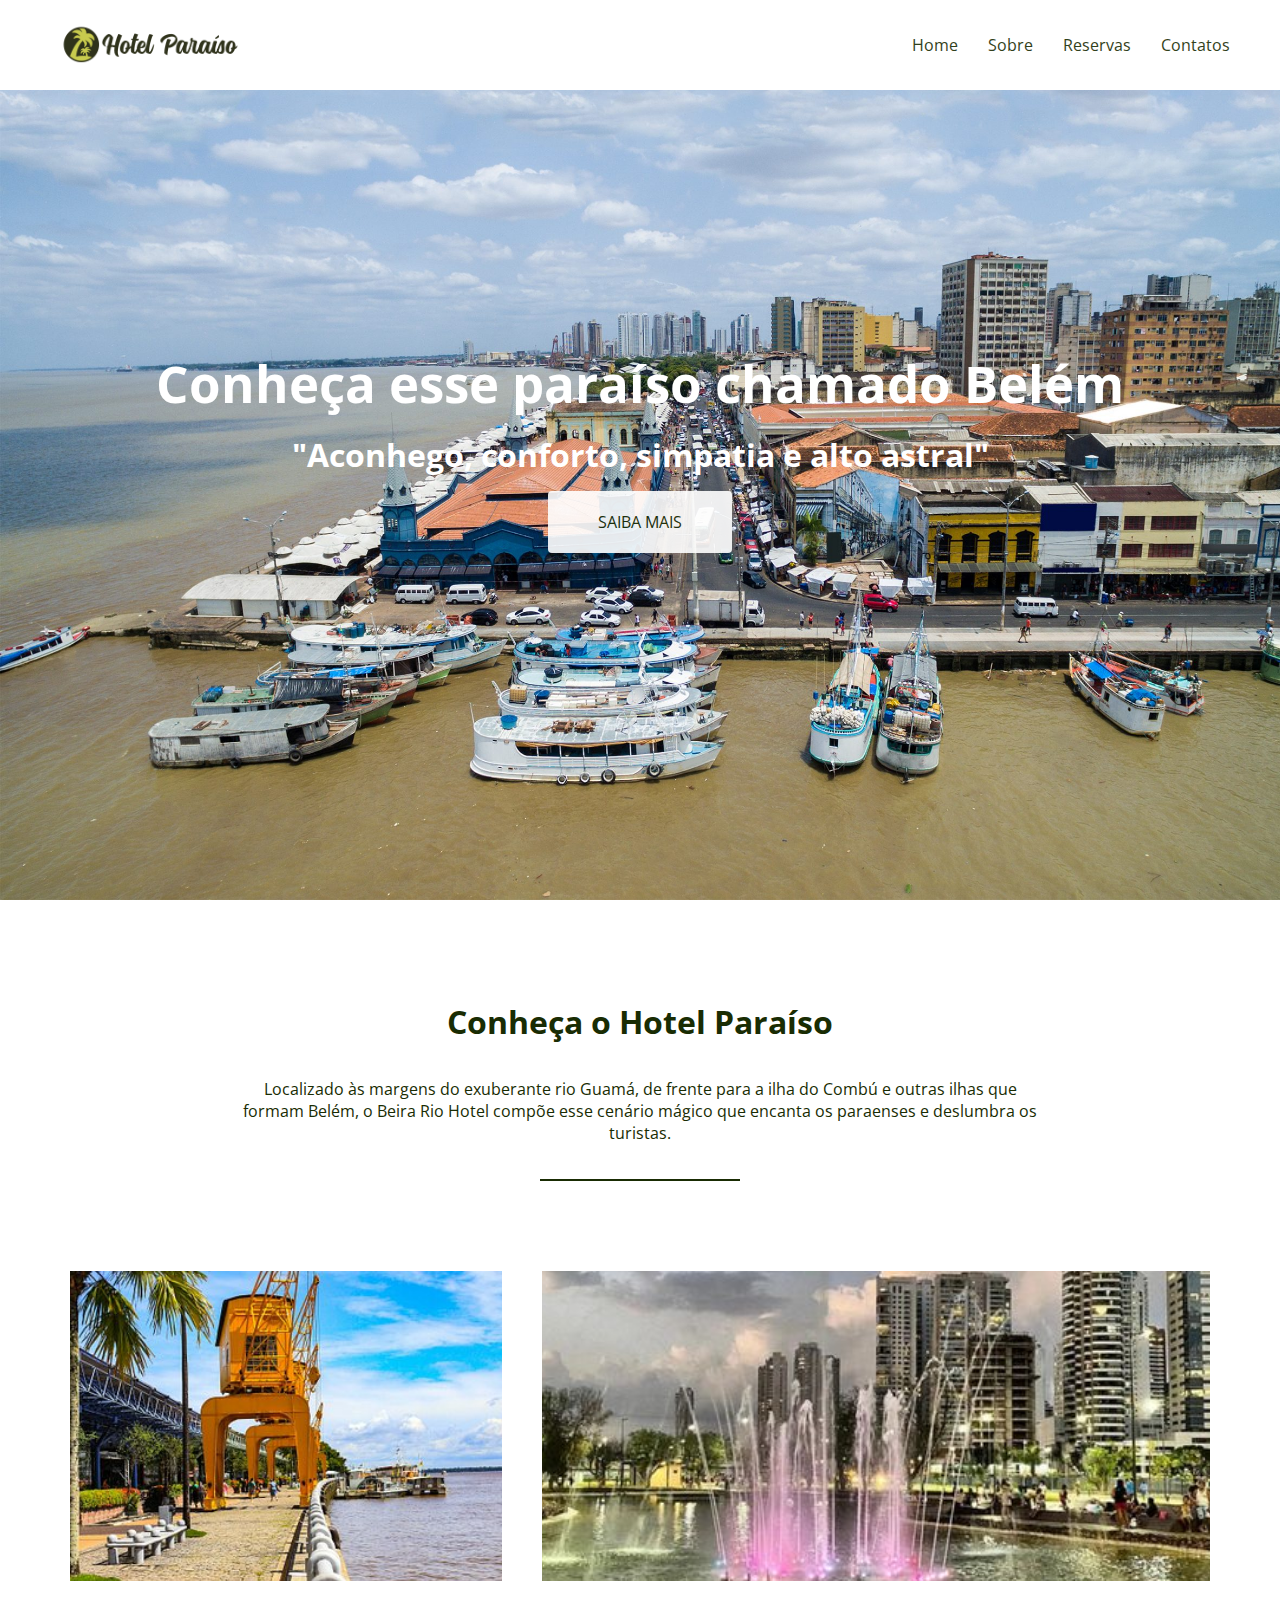
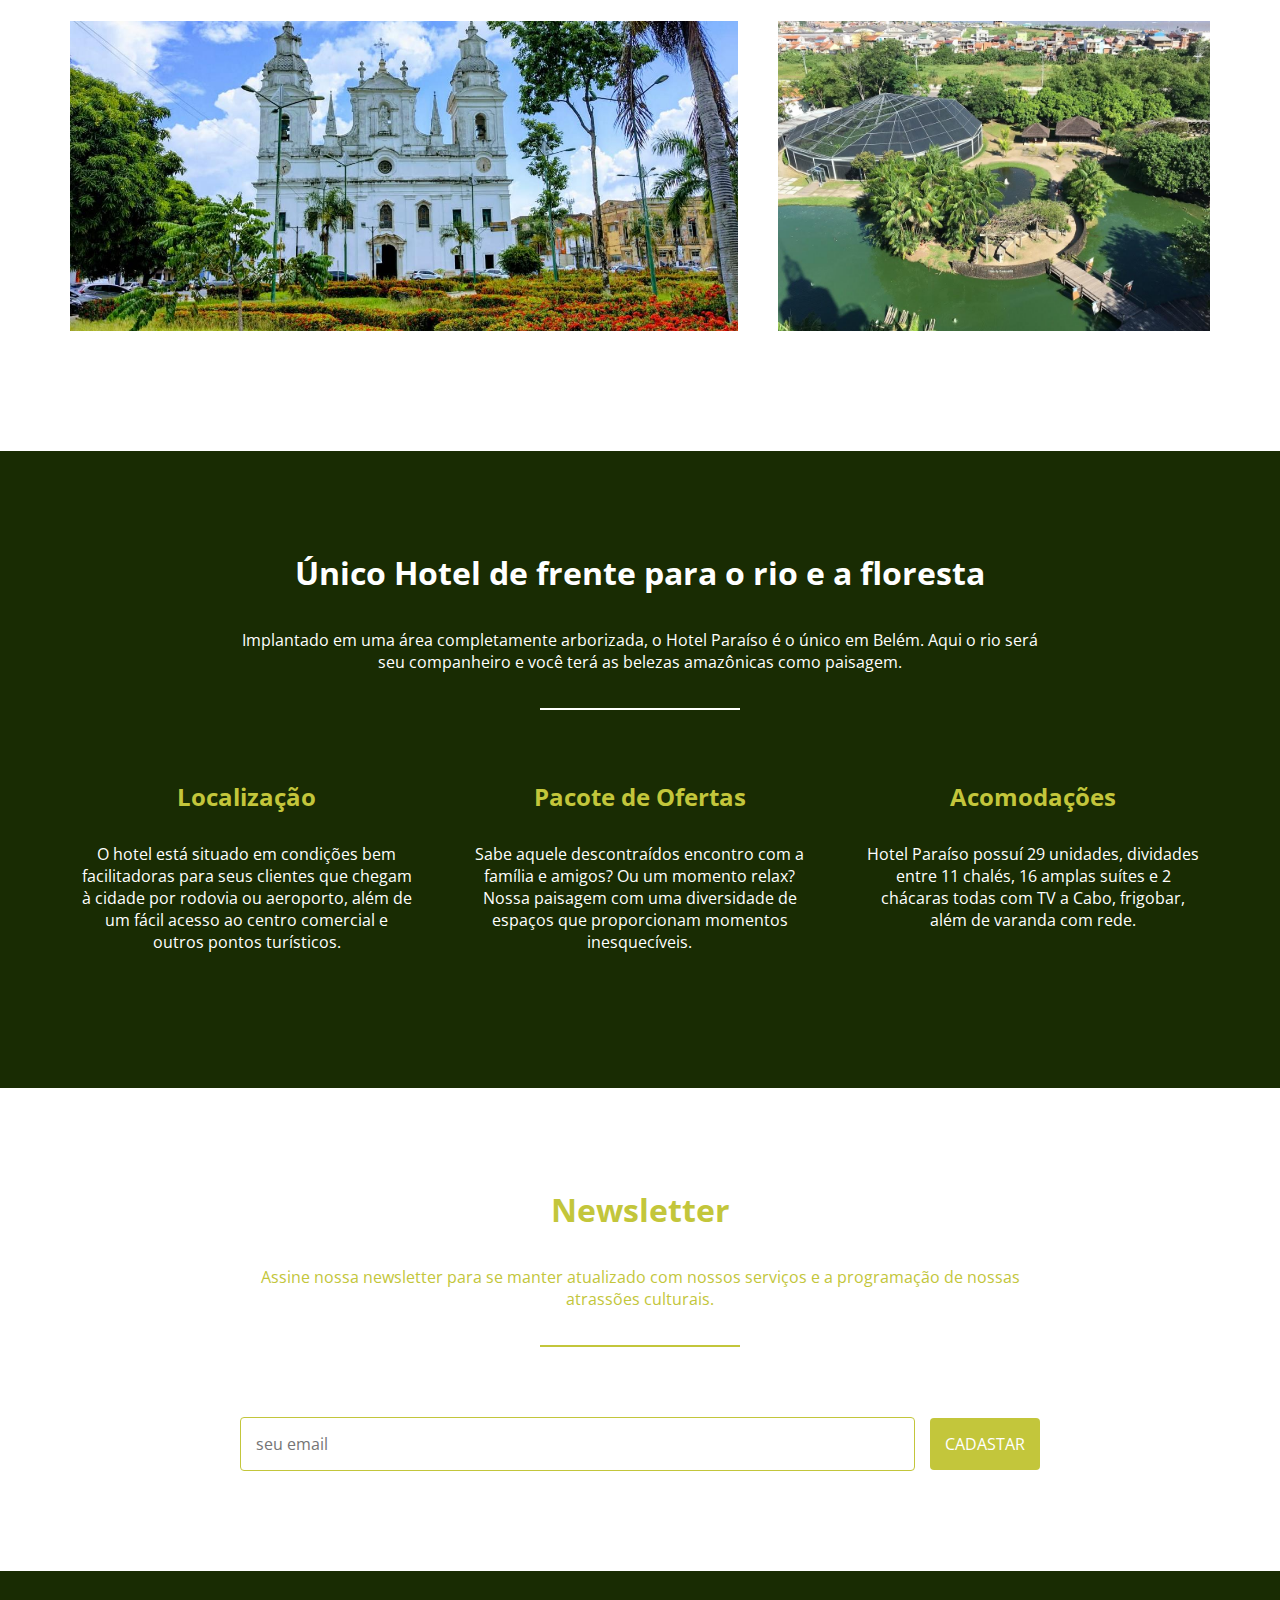
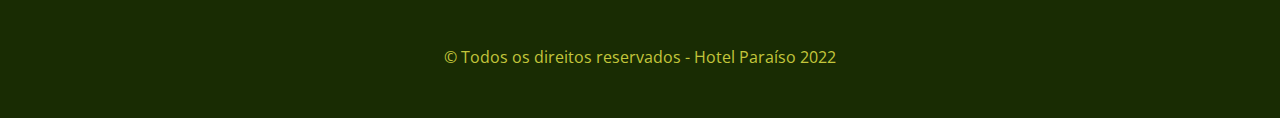
<file: index.html>
<!DOCTYPE html>
<html lang="pt-br">

<head>
    <meta charset="utf-8">
    <meta name="viewport" content="width=device-width, initial-scale=1">
    <title>Hotel Paraíso</title>
    <link rel="stylesheet" href="https://use.fontawesome.com/releases/v5.4.2/css/all.css" integrity="sha384-/rXc/GQVaYpyDdyxK+ecHPVYJSN9bmVFBvjA/9eOB+pb3F2w2N6fc5qB9Ew5yIns" crossorigin="anonymous">
    <link href="https://fonts.googleapis.com/css2?family=Open+Sans&display=swap" rel="stylesheet">
    <link href="https://fonts.googleapis.com/css2?family=Open+Sans:wght@300&display=swap" rel="stylesheet">
    <link rel="stylesheet" href="css/style.css">
</head>

<body>

<header>
    <a href="#"><img src="./assets/img/logo.png" alt=" hotel paraiso"/></a>
    <nav>
            <li><a href="#">Home</a></li>
            <li><a href="#">Sobre</a></li>
            <li><a href="#">Reservas</a></li>
            <li><a href="#">Contatos</a></li>
    </nav>
</header>

<section class="hero">
    <h1>Conheça esse paraíso chamado Belém</h1>
    <h3>"Aconhego, conforto, simpatia e alto astral"</h3>
    <a class="btn" href="">Saiba mais</a>
</section>

<section class="conheca-o-hotel"> 
    <h3>Conheça o Hotel Paraíso</h3>
    <p>Localizado às margens do exuberante rio Guamá, de frente para a ilha do Combú e outras ilhas que formam Belém, o Beira Rio Hotel compõe esse cenário mágico que encanta os paraenses e deslumbra os turistas.</p>
    <hr/>
    <ul class="grid">
        <li class="small" style="background-image: url('assets/img/belem-01.jpg');"> </li>
        <li class="large" style="background-image: url('assets/img/belem-02.jpg');"> </li>
        <li class="large" style="background-image: url('assets/img/belem-03.jpg');"> </li>
        <li class="small" style="background-image: url('assets/img/belem-04.jpg');"> </li>
    </ul>
</section>

<section class="caracteristicas">
    <h3>Único Hotel de frente para o rio e a floresta</h3>
    <p>Implantado em uma área completamente arborizada, o Hotel Paraíso é o único em Belém. Aqui o rio será seu companheiro e você terá as belezas amazônicas como paisagem. </p>
    <hr/>
    <ul class="grid">
        <li>
            <i class="fas fa-location-arrow"></i>
            <h4>Localização</h4>
            <p>O hotel está situado em condições bem facilitadoras para seus clientes que chegam à cidade por rodovia ou aeroporto, além de um fácil acesso ao centro comercial e outros pontos turísticos. </p>
        </li>
        <li>
            <i class="fas fa-gift"></i>
            <h4>Pacote de Ofertas</h4>
            <p>Sabe aquele descontraídos encontro com a família e amigos? Ou um momento relax? Nossa paisagem com uma diversidade de espaços que proporcionam momentos inesquecíveis. </p>
        </li>
        <li>
            <i class="fas fa-home"></i>
            <h4>Acomodações</h4>
            <p>Hotel Paraíso possuí 29 unidades, dividades entre 11 chalés, 16 amplas suítes e 2 chácaras todas com TV a Cabo, frigobar, além de varanda com rede. </p>
        </li>
    </ul>
</section>

<section class="newsletter">
    <h3>Newsletter</h3>
    <p>Assine nossa newsletter para se manter atualizado com nossos serviços e a programação de nossas atrassões culturais.</p>
    <hr/>
    <form>
        <input input="txt" placeholder="seu email">
        <button>Cadastar</button>
    </form>

</section>

<footer>
    <ul>
        <li><a href=""><i class="fab fa-facebook"></i></a></li>
        <li><a href=""><i class="fab fa-instagram"></i></a></li>
        <li><a href=""><i class="fab fa-snapchat"></i></a></li>
        <li><a href=""><i class="fab fa-pinterest"></i></a></li>
    </ul>
    <p>&copy; Todos os direitos reservados - Hotel Paraíso 2022</p>
</footer>

</body>

</html>
</file>
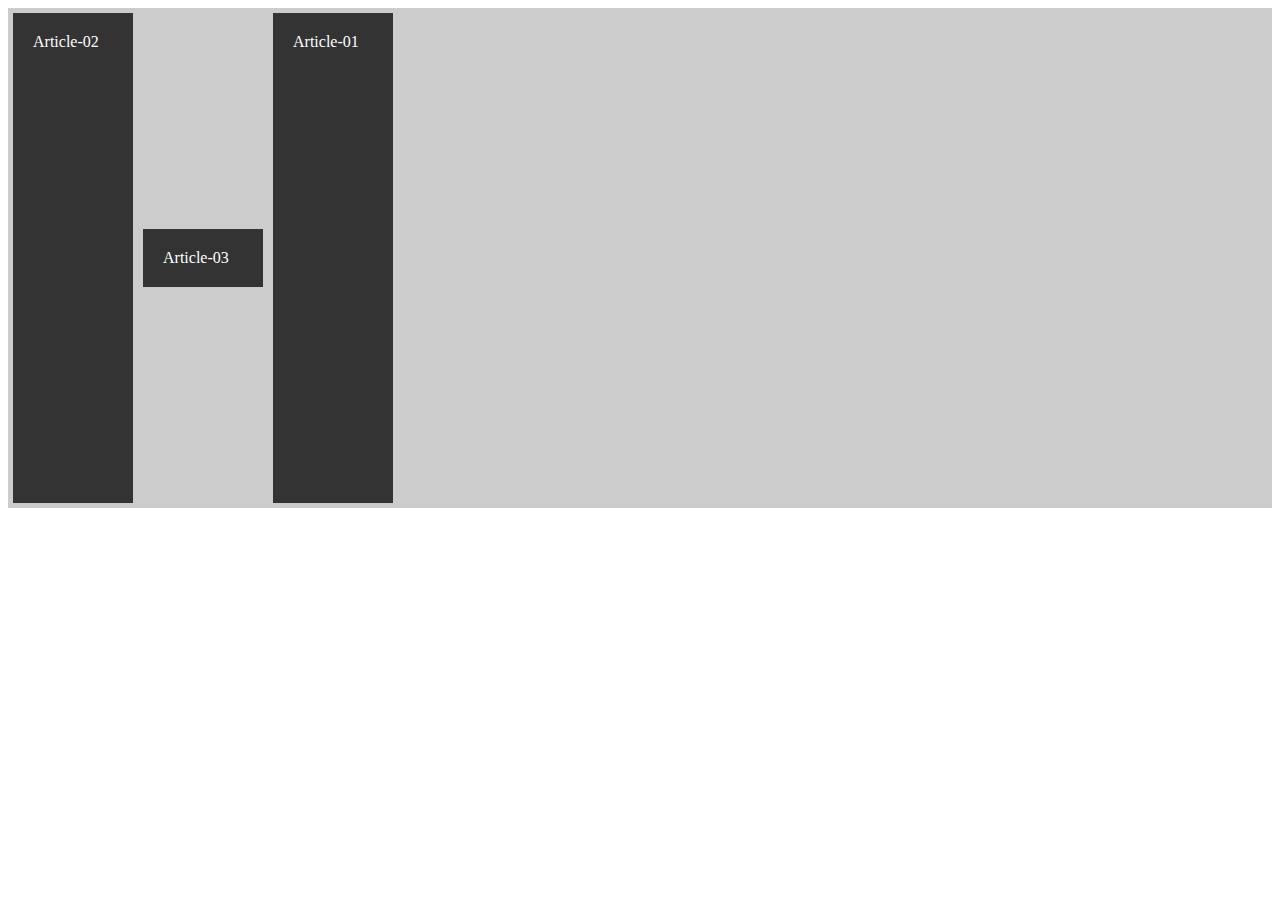
<file: flexbox/flex.html>
<!DOCTYPE html>
<html lang="pt-br">

<head>
    <meta name="viewport" content="width=divice-width, initial-scale=1">
    <meta charset="utf-8">
    <title>Flexbox</title>
    <link rel="stylesheet" href="css/estilo.css">
</head>

<body>

<section class="container">

<article class="item article-01">
    Article-01
</article>

<article class="item article-02">
    Article-02
</article>

<article class="item article-03">
    Article-03
</article>

</section>
</body>
</html>
</file>
<file: flexbox/css/estilo.css>
.container{
    background-color: #ccc;
    height: 500px;
    display: flex;
    
    flex-direction: row;
    /* column, row-reverse, column-reverse */
    
    flex-wrap: nowrap;
    /* wrap, nowrap */
    
    flex-flow: row nowrap; 
    /* Forma resumida de escrever o FLEX-DIRECTION e FLEX-WRAP. */ 

    justify-content: flex-start;
    /* flex-start, flex-end, center, space-betwen, space-around */
    
    align-items: stretch;
    /* stretch, flex-start, flex-end, center, baseline */

    align-content: stretch;
    /* stretch, flex-start, flex-end, center, space-between, space-around */


}
.item{
    background-color: #333;
    color: #fff;
    padding: 20px;
    margin: 5px;
    width: 80px;
}

.article-01{order: 3;}
.article-02{order: 1;}
.article-03{order: 2; align-self: center ;} 

/* aling-self: center
center, flex-start, flex-end, baseline, stretch, auto(valor padrão)
</file>
<file: css/style.css>
@charset "UTF-8";

/*RESET*/
*{
    margin: 0;
    padding: 0;
    font-size: 100%;
    box-sizing: border-box;
    font-family:  'Open Sans', sans-serif;;
}

nav, ul{
    list-style: none;
}

a{
    text-decoration: none;
    cursor: pointer;
    opacity: 0.9;
}

a:hover{
    opacity: 1;

}

/*HEADER*/

header{
    width: 100%;
    position: absolute;
    top: 0;
    left: 0;
    display: flex;
    justify-content: space-between;
    align-items: center;
    padding: 20px 50px;
    background-color: #fff;
}

header img{
    width: 200px;

}

header nav{
    display: flex;
}

header li a{
    color: #192c03;
}
header li{
    margin: 0px 15px;
}
header li:first-child{
    margin-left: 0;
}
header li:last-child{
    margin-right: 0;
}
@media(max-width: 700px){
    header{
        flex-direction: column;
    }
    header img{
        margin-bottom: 15px; 
    }
}

/*HERO*/

.hero{
    background-image: url(../assets/img/belem-log.jpg);
    background-size: cover;
    min-height: 100vh;
    color: #fff;
    display: flex;
    justify-content: center;
    align-items: center;
    flex-direction: column;
    text-align: center;
}

@media(max-width: 700px){
    .hero h1{
        font-size: 2.5rem;
    }
    .hero h3{
        font-size: 1.5rem; 
    }
}

.hero h1{
    font-size: 3.2rem;
    margin-bottom: 15px;

}

.hero h3{
    font-size: 2rem;
    margin-bottom: 15px;

}
.hero .btn{
    background-color: #fff;
    border-radius: 4px;
    color: #192c03;
    padding: 20px 50px;
    text-transform: uppercase;
}

/*CONHEÇA O HOTEL */

.conheca-o-hotel{
    display: flex;
    flex-direction: column;
    align-items: center;
    padding: 100px 50px;
}

.conheca-o-hotel h3{
    font-size: 2rem;
    margin-bottom: 35px;
    color: #192c03;
    text-align: center;

}

.conheca-o-hotel p{
    max-width: 800px;
    margin-bottom: 35px;
    color: #192c03;
    text-align: center;

}

.conheca-o-hotel hr{
    width: 200px;
    height: 2px;
    background-color: #192c03;
    margin-bottom: 70px;
    border: none;
}

.conheca-o-hotel .grid{
    width: 100%;
    display: flex;
    flex-wrap: wrap;

}

.conheca-o-hotel .grid li{
    height: 350px;
    padding: 20px;
    border-radius: 4px;
    background-clip: content-box;
    background-size: cover;
    background-position: center;
}

.conheca-o-hotel .grid li.small{
    flex-basis: 40%;
}

.conheca-o-hotel .grid li.large{
    flex-basis: 60%;

}

@media(max-width: 700px){
    .conheca-o-hotel .grid li.small, .conheca-o-hotel .grid li.large{
        flex-basis: 100%;

    }

}

/*CARACTRISTICAS */

.caracteristicas{
    background-color: #192c03;
    display: flex;
    flex-direction: column;
    align-items: center;
    padding: 100px 50px;
}

.caracteristicas h3{
    font-size: 2rem;
    margin-bottom: 35px;
    color: #fff;
    text-align: center;

}

.caracteristicas p{
    max-width: 800px;
    margin-bottom: 35px;
    color: #fff;
    text-align: center;

}

.caracteristicas hr{
    width: 200px;
    height: 2px;
    background-color: #fff;
    margin-bottom: 70px;
    border: none;
}

.caracteristicas .grid{
    width: 100%;
    display: flex;

}

.caracteristicas .grid li{
    padding: 0 30px;
    text-align: center;

}

.caracteristicas .grid li i{
    color: #c3c63b;
    font-size: 3.5rem;
    margin-bottom: 30px;

}

.caracteristicas .grid li h4{
    font-size: 1.5rem;
    color: #c3c63b;
    margin-bottom: 30px;

}

.caracteristicas .grid li p{
    color: #fff;
}

@media(max-width: 850px){
    .caracteristicas .grid{
        flex-direction: column;

    }

}

/*NEWSLETTER*/

.newsletter{
    display: flex;
    flex-direction: column;
    align-items: center;
    padding: 100px 50px;

}

.newsletter h3{
    font-size: 2rem;
    margin-bottom: 35px;
    color: #c3c63b;
    text-align: center;

}

.newsletter p{
    max-width: 800px;
    margin-bottom: 35px;
    color: #c3c63b;
    text-align: center;

}

.newsletter hr{
    width: 200px;
    height: 2px;
    background-color: #c3c63b;
    margin-bottom: 70px;
    border: none;
}

.newsletter form{
    display: flex;
    align-items: center;
    justify-content: center;
    flex-wrap: wrap;
    width: 80%;
    max-width: 800px;

}

.newsletter input{
    padding: 15px;
    border: 1px solid #c3c63b;
    border-radius: 4px;
    margin-right: 15px;
    flex: 1;

}

.newsletter button{
    padding: 15px;
    background-color: #c3c63b;
    color: #fff;
    text-transform: uppercase;
    border: none;
    border-radius: 4px;
    cursor: pointer;
}

@media(max-width: 700px){
    .newsletter input{
       flex-basis: 100%;
       margin-bottom: 15px;


    }

}

/*FOOTER*/

footer{
    display: flex;
    flex-direction: column;
    background-color: #192c03;
    padding: 50px 0;
    align-items: center;

}

footer ul{
    display: flex;
    margin-bottom: 25px;

}

footer ul li{
    margin-right: 10px;
}

footer ul li:last-child{
    margin-right: 0;
}

footer ul li a{
    color: #c3c63b;
    font-size: 2rem;

}

footer p{
    color: #c3c63b;
    text-align: center;
}
</file>
